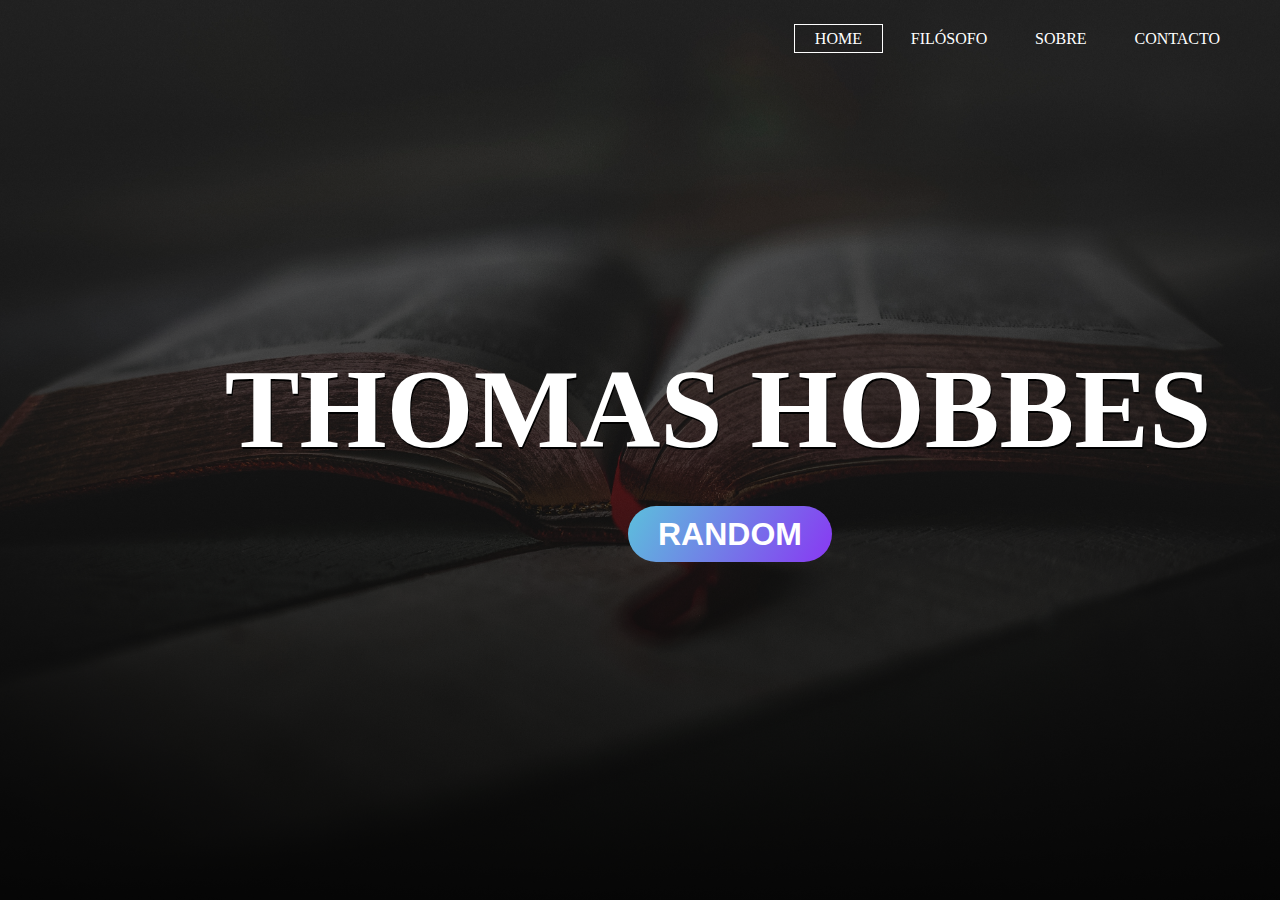
<file: index.html>
<!DOCTYPE html>

<html>
<meta charset="UTF-8">
<meta name="viewport" content="width=device-width, initial-scale=1">
<head>
	<title>
	THOMAS HOBBES
	</title>
</head>	
<link rel="stylesheet" type="text/css" href="css/page.css">
<script src="js/button.js"></script>
<body>
	<header>
		<div class="row">
			
			<ul class="main-nav">
				<li class="active"><a href="">HOME</a></li>
				<li><a href="tops/tops.html">FILÓSOFO</a>
					<ul class="drop">
						<li><a href="tops/food.html">¿QUIÉN FUE?</a></li>
						<li><a href="tops/people.html">OBRAS</a></li>
					
				
					

					</ul>
				</li>
			
				<li><a href="otros/about.html">SOBRE</a></li>
				<li><a href="otros/contact.html">CONTACTO</a></li>
				
					
			</ul>

		</div>

		<div class="hero">
			<h1>THOMAS HOBBES</h1>
			<div class="button"><a href="#" onclick="randSite();"> RANDOM </a>
								
		  </div>

		
	</header>




</body>
</html>
</file>
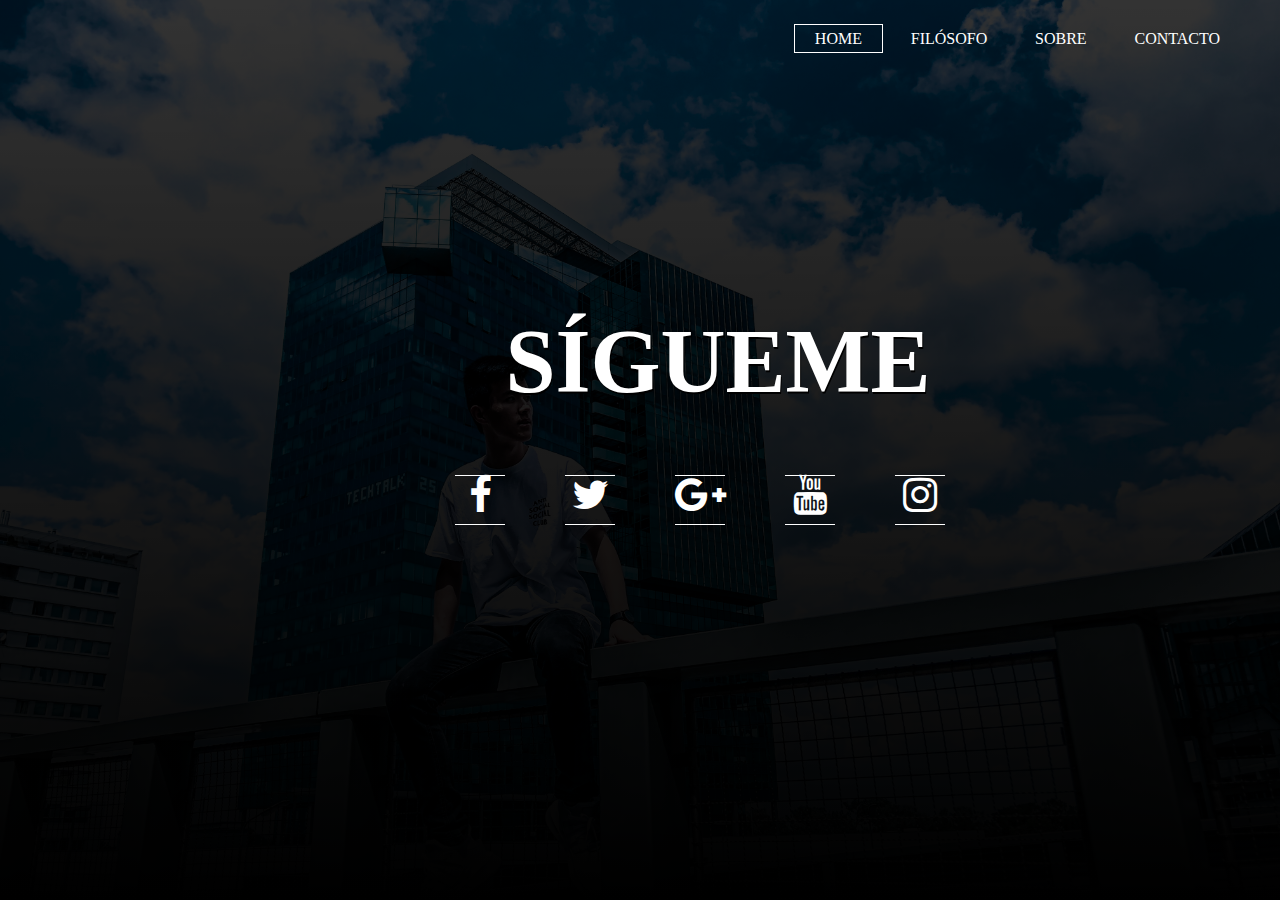
<file: otros/about.html>
<!DOCTYPE <html></html>
<html>
<meta charset="UTF-8">
<meta name="viewport" content="width=device-width, initial-scale=0.01">
<head>
	<title>
	TOP 5
	</title>
</head>	
<link rel="stylesheet" type="text/css" href="../css/about.css">
<link rel="stylesheet" type="text/css" href="../css/media.css">
<link href="https://stackpath.bootstrapcdn.com/font-awesome/4.7.0/css/font-awesome.min.css" rel="stylesheet">

<body>
	<header>
		<div class="row">
			
			<ul class="main-nav">
				<li class="active"><a href="../index.html">HOME</a></li>
				<li><a href="../tops/tops.html">FILÓSOFO</a>
					<ul class="drop">
						<li><a href="../tops/food.html">¿QUIÉN FUE?</a></li>
						<li><a href="../tops/people.html">OBRAS</a></li>
					
				
					

					</ul>
				</li>
			
				<li><a href="about.html">SOBRE</a></li>
				<li><a href="contact.html">CONTACTO</a></li>
				
					
			</ul>

		</div>
<div class="hero">
			<h1>SÍGUEME</h1>

  </div>
	
		
		
	</header>

<section class="media">
			<ul>
 		<li>
 			<a href="#">
 				<span></span>
 				<span></span>
 				<span></span>
 				<span></span>
 				<i class="fa fa-facebook" aria-hidden="true"></i>
 			</a>
 		</li>
 		<li>
 			<a href="#">
 				<span></span>
 				<span></span>
 				<span></span>
 				<span></span>
 				<i class="fa fa-twitter" aria-hidden="true"></i>
 			</a>
 		</li>
 		<li>
 			<a href="#">
 				<span></span>
 				<span></span>
 				<span></span>
 				<span></span>
 				<i class="fa fa-google-plus" aria-hidden="true"></i>
 			</a>
 		</li>
 		<li>
 			<a href="#">
 				<span></span>
 				<span></span>
 				<span></span>
 				<span></span>
 				<i class="fa fa-youtube" aria-hidden="true"></i>

 			</a>
 		</li>
 		<li>
 		<a href="#">	

 				<span></span>
 				<span></span>
 				<span></span>
 				<span></span>
 				<i class="fa fa-instagram" aria-hidden="true"></i>
 			</a>
 		</li>
 	</ul>

</section>



</body>
</html>
</file>
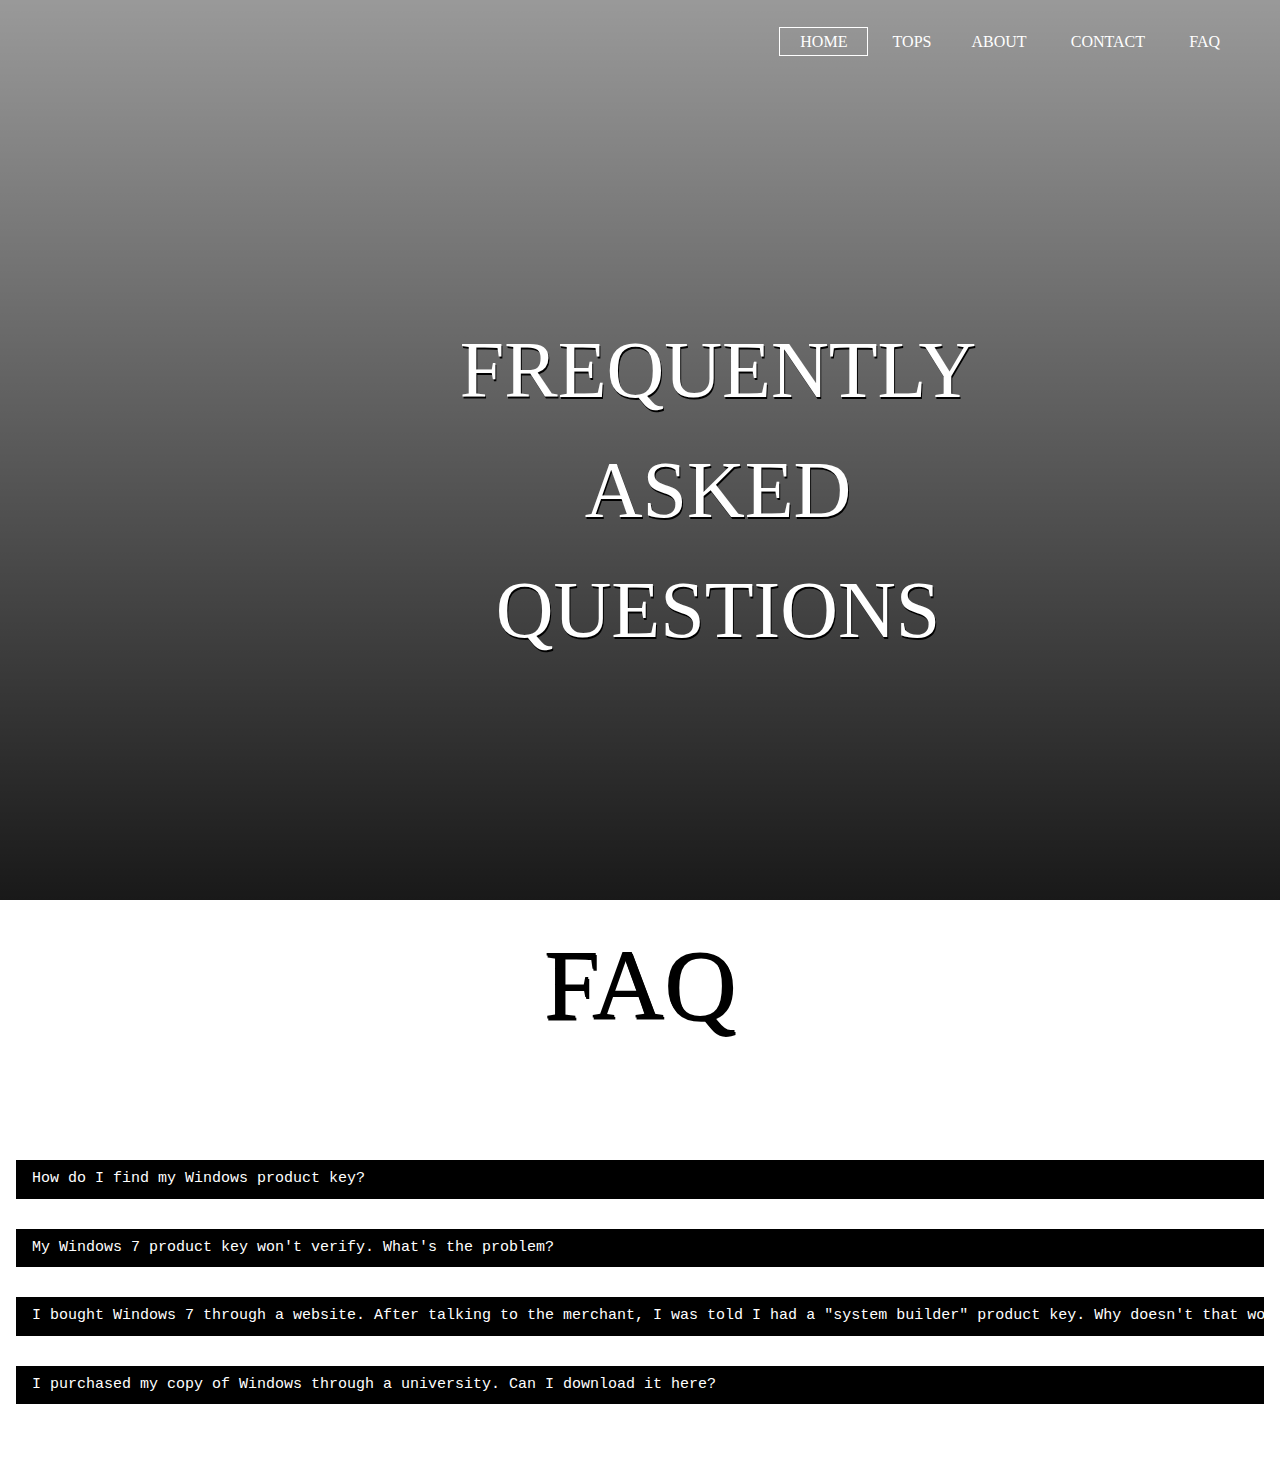
<file: otros/faq.html>
<!DOCTYPE html>
<html>
<meta charset="UTF-8">
<meta name="viewport" content="width=device-width, initial-scale=0.01">
<head>
  <title>
 FAQ
  </title>
  
</head> 
<link rel="stylesheet" type="text/css" href="../css/about.css">
<link rel="stylesheet" type="text/css" href="../css/faq.css">
<link rel="stylesheet" href="https://www.w3schools.com/w3css/4/w3.css">
<script src="../js/faq.js"></script>


<body>
  <header>
    <div class="row">
      
      <ul class="main-nav">
        <li class="active"><a href="../index.html">HOME</a></li>
        <li><a href="../tops/tops.html">TOPS</a>
          <ul class="drop">
            <li><a href="../tops/food.html">FOOD</a></li>
            <li><a href="../tops/people.html">PEOPLE</a></li>
            <li><a href="../tops/books.html">BOOKS</a></li>
            <li><a href="../tops/youtubers.html">YOUTUBERS</a></li>
            <li><a href="../tops/music.html">SONGS</a></li>
            <li><a href="../tops/countries.html">COUNTRIES</a></li>
            <li><a href="../tops/tech.html">TECH</a></li>
            
          </ul>
        
        <li><a href="about.html">ABOUT</a></li>
        <li><a href="contact.html">CONTACT</a></li>
        <li><a href="faq.html">FAQ</a></li>
          
      </ul>

    </div>

<div class="good">
      <h1>Frequently
          <br> Asked 
          <br>Questions</h1>

  </div>

  
    
    
  </header>


  

<div class="faq">
  <div style="text-align:center">
    <h1 class="h1">FAQ</h1>
    <br>
    <br>
    <br>
    <br>
  </div>






<div class="w3-container">

<button onclick="myFunction('Demo1')" class="w3-button w3-block w3-black w3-left-align">How do I find my Windows product key?
</button>
<div id="Demo1" class="w3-hide w3-container">
    <p>The product key is located inside the product packaging, on the receipt or confirmation page for a digital purchase or in a confirmation e-mail that shows you purchased Windows. If you purchased a digital copy from Microsoft Store, you can locate your product key in your Account under Digital Content.

Windows 7

The product key is located inside the box that the Windows DVD came in, on the DVD, on the receipt or confirmation page for a digital purchase or in a confirmation e-mail that shows you purchased Windows. If you purchased a digital copy from Microsoft Store, you can locate your product key in your Account under Digital Content.

Academic Products

Your product key is located on the receipt page when you purchase or in the Order History section of the WebStore from which you ordered the software.

Devices Pre-Installed with Windows

Before using operating system copies from this site for install, re-install or recovery on devices with pre-installed operating systems, see your device manufacturer or reseller for the customized drivers and applications specific to your machine. Using operating systems copied from this site for install, re-install or recovery may void your support agreement with your manufacturer or reseller. Any drivers or programs that were installed by the device manufacturer or reseller may be removed during installation.

Windows 8.1 & 10: The product key may be embedded on the motherboard or may be on the Certificate of Authenticity sticker on the bottom of the device.

Windows 7: For devices that came with Windows 7 pre-installed, the product key may be on the Certificate of Authenticity sticker on the bottom of the device.

For more information about Windows product keys and genuine Microsoft products, see What is a product key and How to Tell site.</p>
</div>

<button onclick="myFunction('Demo2')" class="w3-button w3-block w3-black w3-left-align">My Windows 7 product key won't verify. What's the problem?</button>
<div id="Demo2" class="w3-hide w3-container">
    <p>The most common issue is the use of a product key for a product not currently supported by the site such as an Upgrade key, an MSDN key, product keys for pre-installed media or an Enterprise edition key. For access to MSDN products or Enterprise edition visit the MSDN Portal or the Volume Licensing Service Center. Upgrades and pre-installed media are not currently supported by the tools on the site.

If you believe you have a valid product key and are still receiving an error, please contact Support.</p>

</div>
<button onclick="myFunction('Demo3')" class="w3-button w3-block w3-black w3-left-align">I bought Windows 7 through a website. After talking to the merchant, I was told I had a "system builder" product key. Why doesn't that work?</button>
<div id="Demo3" class="w3-hide w3-container">
    <p>Not all “system builder” products for Windows 7 are currently available on the site. We are working to add more, but for now, we suggest you contact Support.</p>
</div>
<button onclick="myFunction('Demo4')" class="w3-button w3-block w3-black w3-left-align">I purchased my copy of Windows through a university. Can I download it here?</button>
<div id="Demo4" class="w3-hide w3-container">
    <p>Yes, but you’ll need your product key. Go to the Academic Products download page and select the version of Windows to begin.</p>
</div>

</body>
</html>
</file>
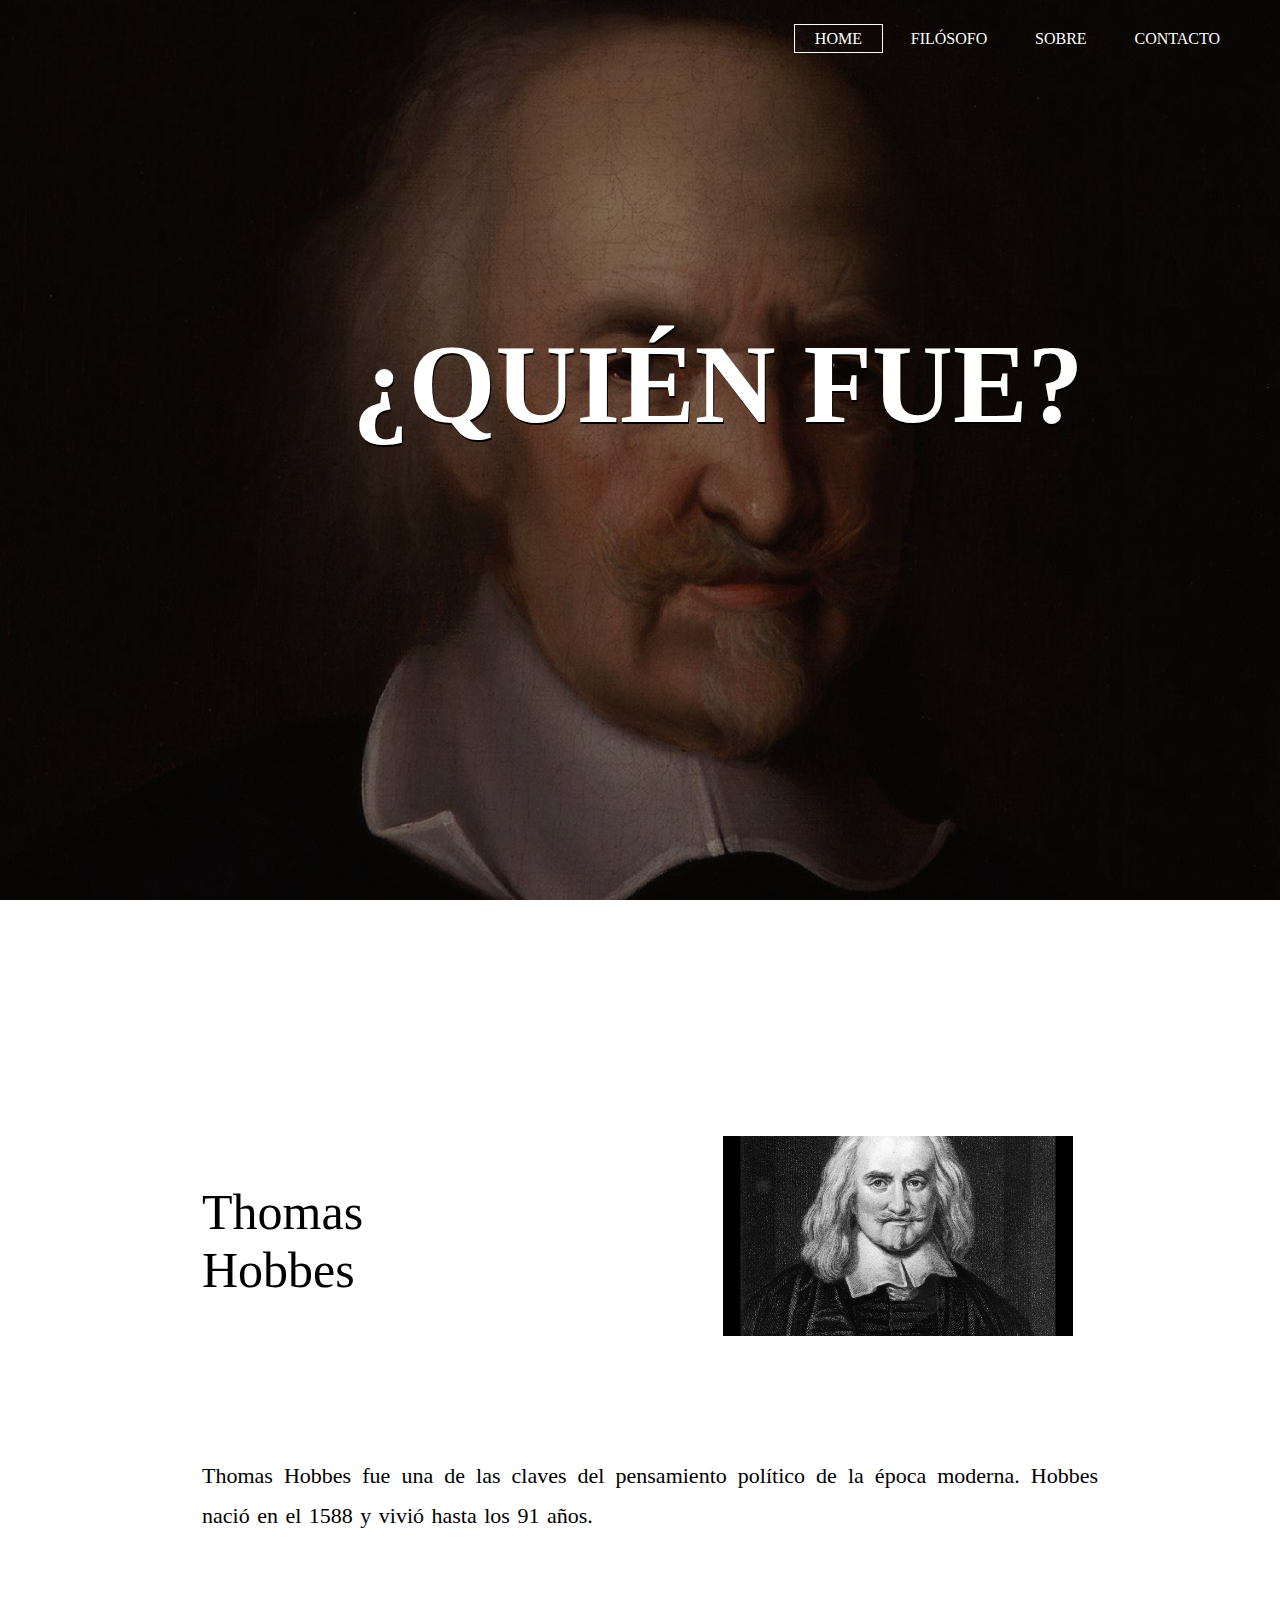
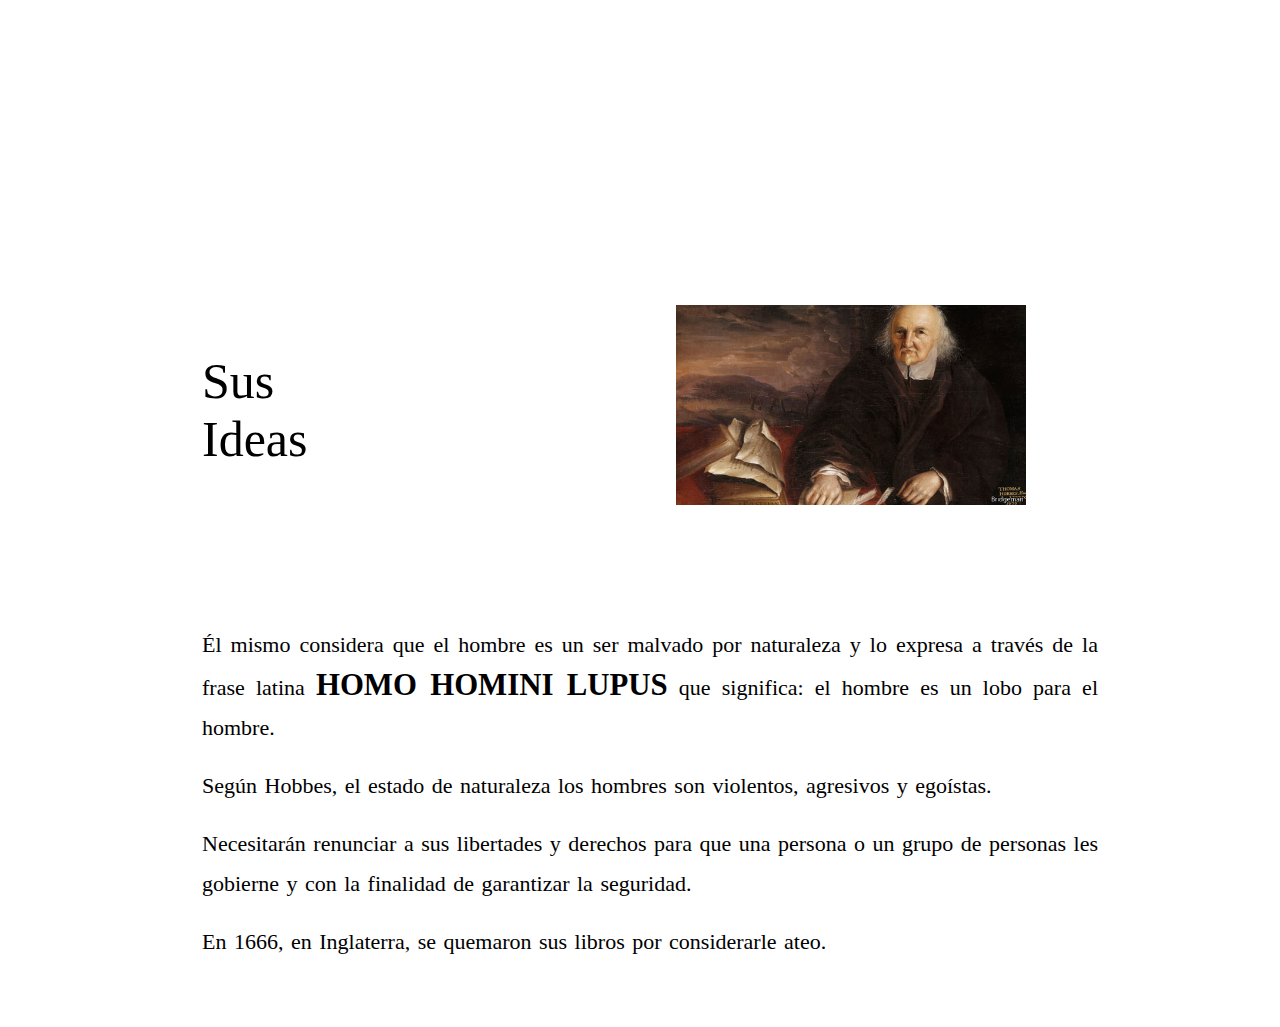
<file: tops/food.html>
<!DOCTYPE <html></html>
<html>
<meta charset="UTF-8">
<meta name="viewport" content="width=device-width, initial-scale=0.01">
<head>
	<title>
	¿QUIÉN FUE?
		</title>

	<link rel="stylesheet" type="text/css" href="../css/nav.css">
	
	<style>
	header{
		background-image: linear-gradient(rgba(0,0,0,0.4),rgba(0,0,0,0.4)), url(../images/hobbes1.jpg);
</style>
</head>	

<body>
	<header>
	<div class="row">
			
			<ul class="main-nav">
				<li class="active"><a href="../index.html">HOME</a></li>
				<li><a href="tops.html">FILÓSOFO</a>
					<ul class="drop">
						<li><a href="food.html">¿QUIÉN FUE?</a></li>
						<li><a href="people.html">OBRAS</a></li>
					
				
					

					</ul>
				</li>
			
				<li><a href="../otros/about.html">SOBRE</a></li>
				<li><a href="../otros/contact.html">CONTACTO</a></li>
				
					
			</ul>

		</div>
	<div class="hero">
			<h1>¿QUIÉN FUE?</h1>
  </div>
	
		
		
	</header>

<section>
	<div class="section">

	 	<table class="tabla1">
	 		<div class="cuadro1">
	 		<tr>
	 			<td>Thomas Hobbes</td>
	 			<td><img src="../images/hobbes2.jpg"></td>
	 		</tr>
	 		<tr>
	 			<td colspan="2" class="unpoco"><p>
Thomas Hobbes fue una de las claves del pensamiento político de la época moderna. Hobbes nació en el 1588 y vivió hasta los 91 años. 
</p></td>
	 		</tr>
	 		</div>
</table>
<table class="table2">
	 		<tr>
	 			<td>Sus Ideas</td>
	 			<td><img src="../images/hobbes3.jpg"></td>
	 		</tr>
	 		<tr>
	 			<td colspan="2"><p>Él mismo considera que el hombre es un ser malvado por naturaleza y lo expresa a través de la frase latina <strong style="font-size: 1.4em;">HOMO HOMINI LUPUS</strong> que significa: el hombre es un lobo para el hombre. </p>
	 				
	 				<p>Según Hobbes, el estado de naturaleza los hombres son violentos, agresivos y egoístas.</p>


	 			<p>Necesitarán renunciar a sus libertades y derechos para que una persona o un grupo de personas les gobierne y con la finalidad de garantizar la seguridad. </p>

	 			<p>En 1666, en Inglaterra, se quemaron sus libros por considerarle ateo.</p>
	 			</td>
	 		</tr>
			


	 		</tr>



	 </table>



</div>




</section>

</body>
</html>
</file>
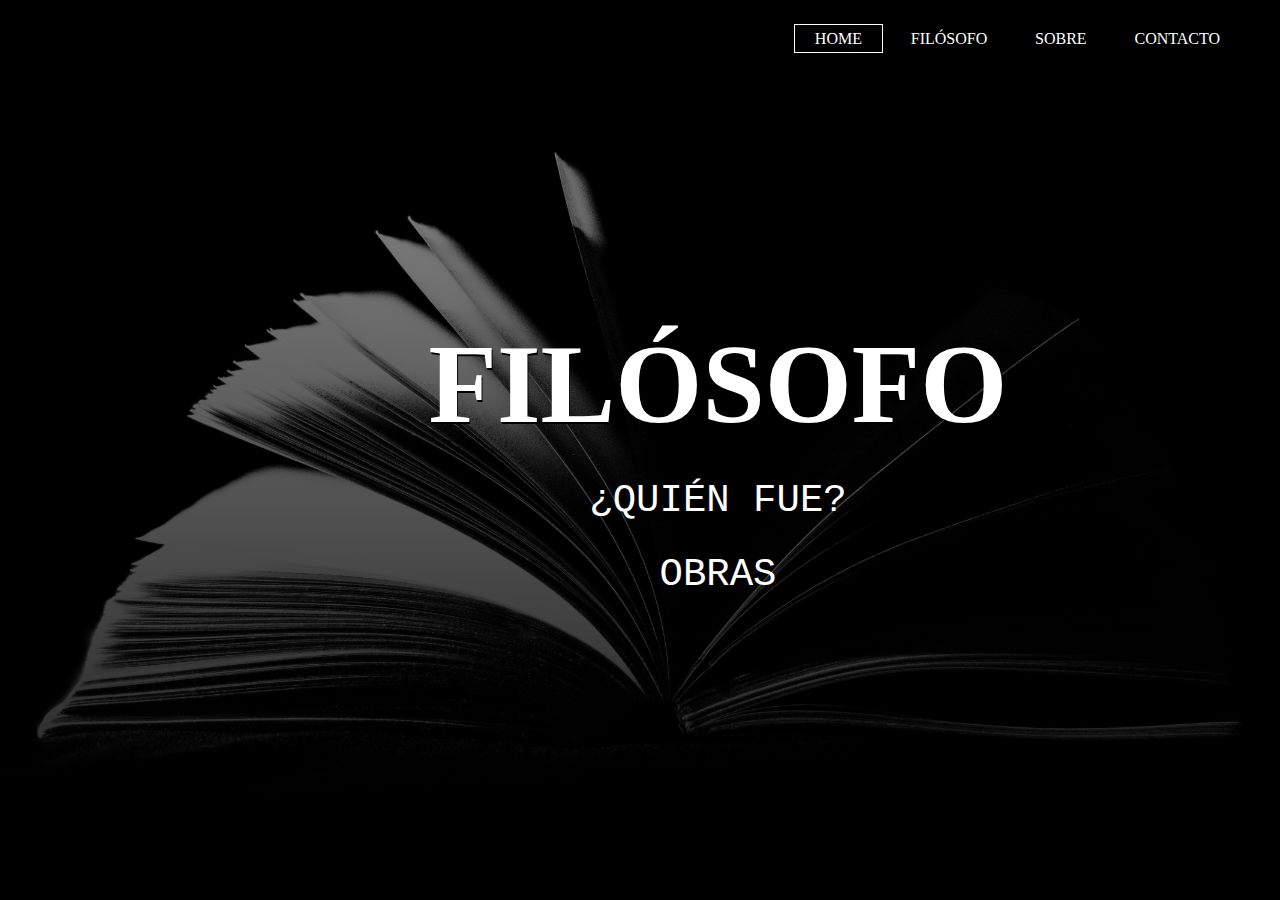
<file: tops/tops.html>
<!DOCTYPE <html></html>
<html>
<meta charset="UTF-8">
<meta name="viewport" content="width=device-width, initial-scale=0.01">
<head>
	<title>
	FILÓSOFO
	</title>
	<link rel="stylesheet" type="text/css" href="../css/nav.css">
	
	<style>
	header{
		background-image: linear-gradient(rgba(0,0,0,0.4),rgba(0,0,0,0.9)), url(../images/segundo.jpg);
</style>
</head>	

<body>
	<header>
			<div class="row">
			
			<ul class="main-nav">
				<li class="active"><a href="../index.html">HOME</a></li>
				<li><a href="tops.html">FILÓSOFO</a>
					<ul class="drop">
						<li><a href="food.html">¿QUIÉN FUE?</a></li>
						<li><a href="people.html">OBRAS</a></li>
					
				
					

					</ul>
				</li>
			
				<li><a href="../otros/about.html">SOBRE</a></li>
				<li><a href="../otros/contact.html">CONTACTO</a></li>
				
					
			</ul>

		</div>
	<div class="hero">
			<h1>FILÓSOFO</h1>
			<div class="tops">
				<ul>
						
				
	
						<li><a href="food.html">¿QUIÉN FUE?</a></li>
						<li><a href="people.html">OBRAS</a></li>
					

				</ul>



			</div>
  </div>
	
		
		
	</header>

<section>
	<div class="section">




</div>




</section>

</body>
</html>
</file>
<file: css/page.css>
*{
	margin: 0;
	padding: 0;
	padding-top: 0;
}

header{
	background-image: linear-gradient(rgba(0,0,0,0.4),rgba(0,0,0,0.9)), url(../images/portada.jpg);
	height: 100vh;
	background-size: cover;
	background-position: center;

}

.main-nav{
	float: right;
	list-style: none;
	margin-top: 30px;
	position: relative;



	
}


.main-nav li{
	display: inline-block;
	font-size: 1em;

	
}
.main-nav li a {
	color: white;
	text-decoration: none;
	padding: 5px 20px;
	font-family: "Trebuchet MS"
	
}

.main-nav li.active a{
	border: 1px solid white;
}

.main-nav li a:hover{
	border: 1px solid white;
}




body{
	font-family: monospace;
}

.row{
	max-width: 1200px;
	margin: auto;
}
.hero{
	position: absolute;
	width: 1200px;
	left: 118px;
	height: 1px;
	top: 70px;


}
h1{
	color: white;
	text-transform: uppercase;
	font-size: 7em;
	text-align: center;
	margin-top: 275px;
	text-shadow: 1px 2px black;
	font-family: Bell MT;
	
}

.button{
	margin-top: 30px;
	margin-left: 440px;
}

.button a{

	padding:10px 30px;
	color: black;
	text-decoration: none;
	margin-right: 1px;
	margin-left: 70px;
	text-transform: uppercase;
	font-weight: bold;
	font-family: "Architect";
	transform: translate(-50%, -50%);
 width: 200px;
 height: 60px;
 text-align: center;
 line-height: 60px;
 color: #fff;
 font-size: 2em;
 text-decoration: none;
 font-family: sans-serif;
 box-sizing: border-box;
 background: linear-gradient(120deg, #5CC0DC,#8B31F4, #42DFE5 ,#060555 );
 background-size: 350%;
 border-radius: 30px;
 z-index: 1;
}


.button a:hover{
	 animation: animate 5s linear infinite;
}

@keyframes animate
{
 0%
 {
  background-position: 0%;
 }
 100%
 {
  background-position: 200%;
 }
}
.button a:before
{
 content: '';
 position: absolute;

 z-index: -1;
 background: linear-gradient(90deg, #03a9f4, #f441a5, #ffeb3b, #03a9f4);
 background-size: 400%;
 border-radius: 40px;
 opacity: 0;
 transition: 0.5s;

 
}


.button a:hover:before,
{
	filter: blur(30px);
	opacity:1;
	animation: animate 5s linear infinite;
}



.main-nav ul{
	position: absolute;
	left: 0px;
	right: 0px;
	display: none;

}


.main-nav li:hover ul{
	display: block;
	
	

}

.drop li{
	display: block;
	right: 0px;
	left: 90px;
	position: relative;
	padding-top: 17px;
	
}
</file>
<file: css/about.css>
*{
	margin: 0;
	padding: 0;
	padding-top: 0;
}

header{
	background-image: linear-gradient(rgba(0,0,0,0.8),rgba(0,0,0,1.9)), url(../images/img1.jpg);
	height: 100vh;
	background-size: cover;
	background-position: center;

}

.main-nav{
	float: right;
	list-style: none;
	margin-top: 30px;
	position: relative;



	
}


.main-nav li{
	display: inline-block;
	font-size: 16px;

	
}
.main-nav li a {
	color: white;
	text-decoration: none;
	padding: 5px 20px;
	font-family: "Trebuchet MS"
	
}

.main-nav li.active a{
	border: 1px solid white;
}

.main-nav li a:hover{
	border: 1px solid white;
}




body{
	font-family: monospace;
}

.row{
	max-width: 1200px;
	margin: auto;
}
.hero{
	position: absolute;
	width: 1200px;
	left: 118px;
	height: 1px;
	top: 70px;


}
h1{
	color: white;
	text-transform: uppercase;
	font-size: 90px;
	text-align: center;
	margin-top: 240px;
	text-shadow: 1px 2px black;
	font-family: Bell MT;
	
}


.main-nav ul{
	position: absolute;
	left: 0px;
	right: 0px;
	display: none;

}


.main-nav li:hover ul{
	display: block;
	
	

}

.drop li{
	display: block;
	right: 0px;
	left: 90px;
	position: relative;
	padding-top: 17px;
	
}
</file>
<file: css/media.css>
.media ul{
	position: absolute;
	left: 700px;
	margin:0;
	padding:0;
	transform: translate(-50%,-50%);
	top: 500px;

	display: flex;
}
.media ul li{
	list-style: none;

}
.media ul li a{
	display: block;
	position: relative;
	width: 50px;
	height: 50px;
	line-height: 50px;
	font-size: 40px;
	text-align: center;
	text-decoration: none;
	color: white;
	margin: 0 30px;
	transition: .5s;

}
.media ul li a span{
	position: absolute;
	transition: transform .5s;


}

.media ul li a span:nth-child(1),
.media ul li a span:nth-child(3)
{
	 width: 100%;
	 height: 1px;
	 background: white;
}
.media ul li a span:nth-child(1)
{
	top: 0;
	left: 0;
	transform-origin: right;
}
.media ul li a:hover span:nth-child(1)
{
	transform: scaleX(0);
	transform-origin: left;
	transition: transform .5s;
}

.media ul li a span:nth-child(3)
{
	bottom: 0;
	left: 0;
	transform-origin: left;
}
.media ul li a:hover span:nth-child(3)
{
	transform: scaleX(0);
	transform-origin: right;
	transition: transform .5s;
}






.media ul li a span:nth-child(2),
.media ul li a span:nth-child(4)
{
	 width: 1px;
	 height: 100%;
	 background: white;
}
.media ul li a span:nth-child(2)
{
	top: 0;
	left: 0;
	transform: scaleY(0);
	transform-origin: bottom;
}
.media ul li a:hover span:nth-child(2)
{
	transform: scaleY(1);
	transform-origin: top;
	transition: transform .5s;
}
.media ul li a span:nth-child(4)
{
	top: 0;
	right: 0;
	transform: scaleY(0);
	transform-origin: top;
}
.media ul li a:hover span:nth-child(4)
{
	transform: scaleY(1);
	transform-origin: bottom;
	transition: transform .5s;
}
</file>
<file: css/faq.css>
*{
	margin: 0;
	padding: 0;
	padding-top: 0;
}

header{
	background-image: linear-gradient(rgba(0,0,0,0.4),rgba(0,0,0,0.9)), url(https://cystack.net/wp-content/uploads/2018/03/program.jpg);
	height: 100vh;
	background-size: cover;
	background-position: center;

}

.main-nav{
	float: right;
	list-style: none;
	margin-top: 30px;
	position: relative;



	
}


.main-nav li{
	display: inline-block;
	font-size: 16px;

	
}
.main-nav li a {
	color: white;
	text-decoration: none;
	padding: 5px 20px;
	font-family: "Trebuchet MS"
	
}

.main-nav li.active a{
	border: 1px solid white;
}

.main-nav li a:hover{
	border: 1px solid white;
}




body{
	font-family: monospace;
}

.row{
	max-width: 1200px;
	margin: auto;
}
.good{
	position: absolute;
	width: 1200px;
	left: 118px;
	height: 1px;
	top: 70px;


}
.good h1{
	color: white;
	text-transform: uppercase;
	font-size: 80px;
	text-align: center;
	margin-top: 240px;
	text-shadow: 1px 2px black;
	font-family: Bell MT;
	
}


.main-nav ul{
	position: absolute;
	left: 0px;
	right: 0px;
	display: none;

}


.main-nav li:hover ul{
	display: block;
	
	

}

.drop li{
	display: block;
	right: 0px;
	left: 90px;
	position: relative;
	padding-top: 17px;
	
}

.faq h1{
	color: black;
	margin-top: 10px;
	font-size: 100px;
		font-family: Bell MT;

}

.w3-container{
	margin-bottom: 30px;
}

.w3-container button{
	margin-top: 0px;
	margin-bottom: 30px;
	font-family: monospace;

}

.w3-hide,
.w3-container p{
	margin-top: 0px;
	margin-bottom: 30px;
	font-family: cursive;

}
</file>
<file: css/nav.css>
*{
	margin: 0;
	padding: 0;
	padding-top: 0;
}

header{
	background-image: linear-gradient(rgba(0,0,0,0.5),rgba(0,0,0,0.5));
	height: 100vh;
	background-size: cover;
	background-position: center;

}

.main-nav{
	float: right;
	list-style: none;
	margin-top: 30px;
	position: relative;



	
}


.main-nav li{
	display: inline-block;
	font-size: 16px;

	
}
.main-nav li a {
	color: white;
	text-decoration: none;
	padding: 5px 20px;
	font-family: "Trebuchet MS"
	
}

.main-nav li.active a{
	border: 1px solid white;
}

.main-nav li a:hover{
	border: 1px solid white;

}



body{
	font-family: monospace;
}

.row{
	max-width: 1200px;
	margin: auto;
}
.hero{
	position: absolute;
	width: 1200px;
	left: 118px;
	height: 1px;
	top: 70px;


}
h1{
	color: white;
	text-transform: uppercase;
	font-size: 7em;
	text-align: center;
	margin-top: 250px;
	text-shadow: 1px 2px black;
	font-family: Bangers;
	
}



 
.main-nav ul{
	position: absolute;
	left: 0px;
	right: 0px;
	display: none;

}


.main-nav li:hover ul{
	display: block;
	
	

}

.drop li{
	display: block;
	right: 0px;
	left: 90px;
	position: relative;
	padding-top: 17px;
	
}

.tops ul li{
	float: center;
	list-style: none;
	margin-top: 30px;
	position: relative;
	




}

.tops ul li a:hover{
	border: 1px solid white;

}


.tops li{
	display: block;
	font-size: 3em;
	text-align: center;
	
	
}

.tops ul li a{
	color: white;
	text-decoration: none;

}

.section td{
	margin-top: 1vh;
	padding-top: 6vh;
	padding-bottom: 5vh;
	color: black;
	font-size: 50px;
	font-family: Timesnewroman;
}

.section table{
	margin-top: 50px;
	margin-left: 200px;

}

.section table tr td img{
	margin-left: 350px;
	margin-right: 200px;
	margin-bottom: 10px;
	width: 350px;
	height:200px;
}


.section table tr td p{
	font-size:22px;
	font-family: Georgia;
	margin-top: 1vh;
	word-spacing: 2px;
	line-height: 40px;
	margin-right: 180px;
	text-align: justify;
	margin-bottom: 2vh;
}

.section table tr td{

} 
body{
	background-color: white;
}

.cuadro1{
	margin-bottom: 20vh;
}

.tabla1{
	padding-bottom: 22vh;

}
.tabla2{
	margin-bottom: 20vh;
}
</file>
